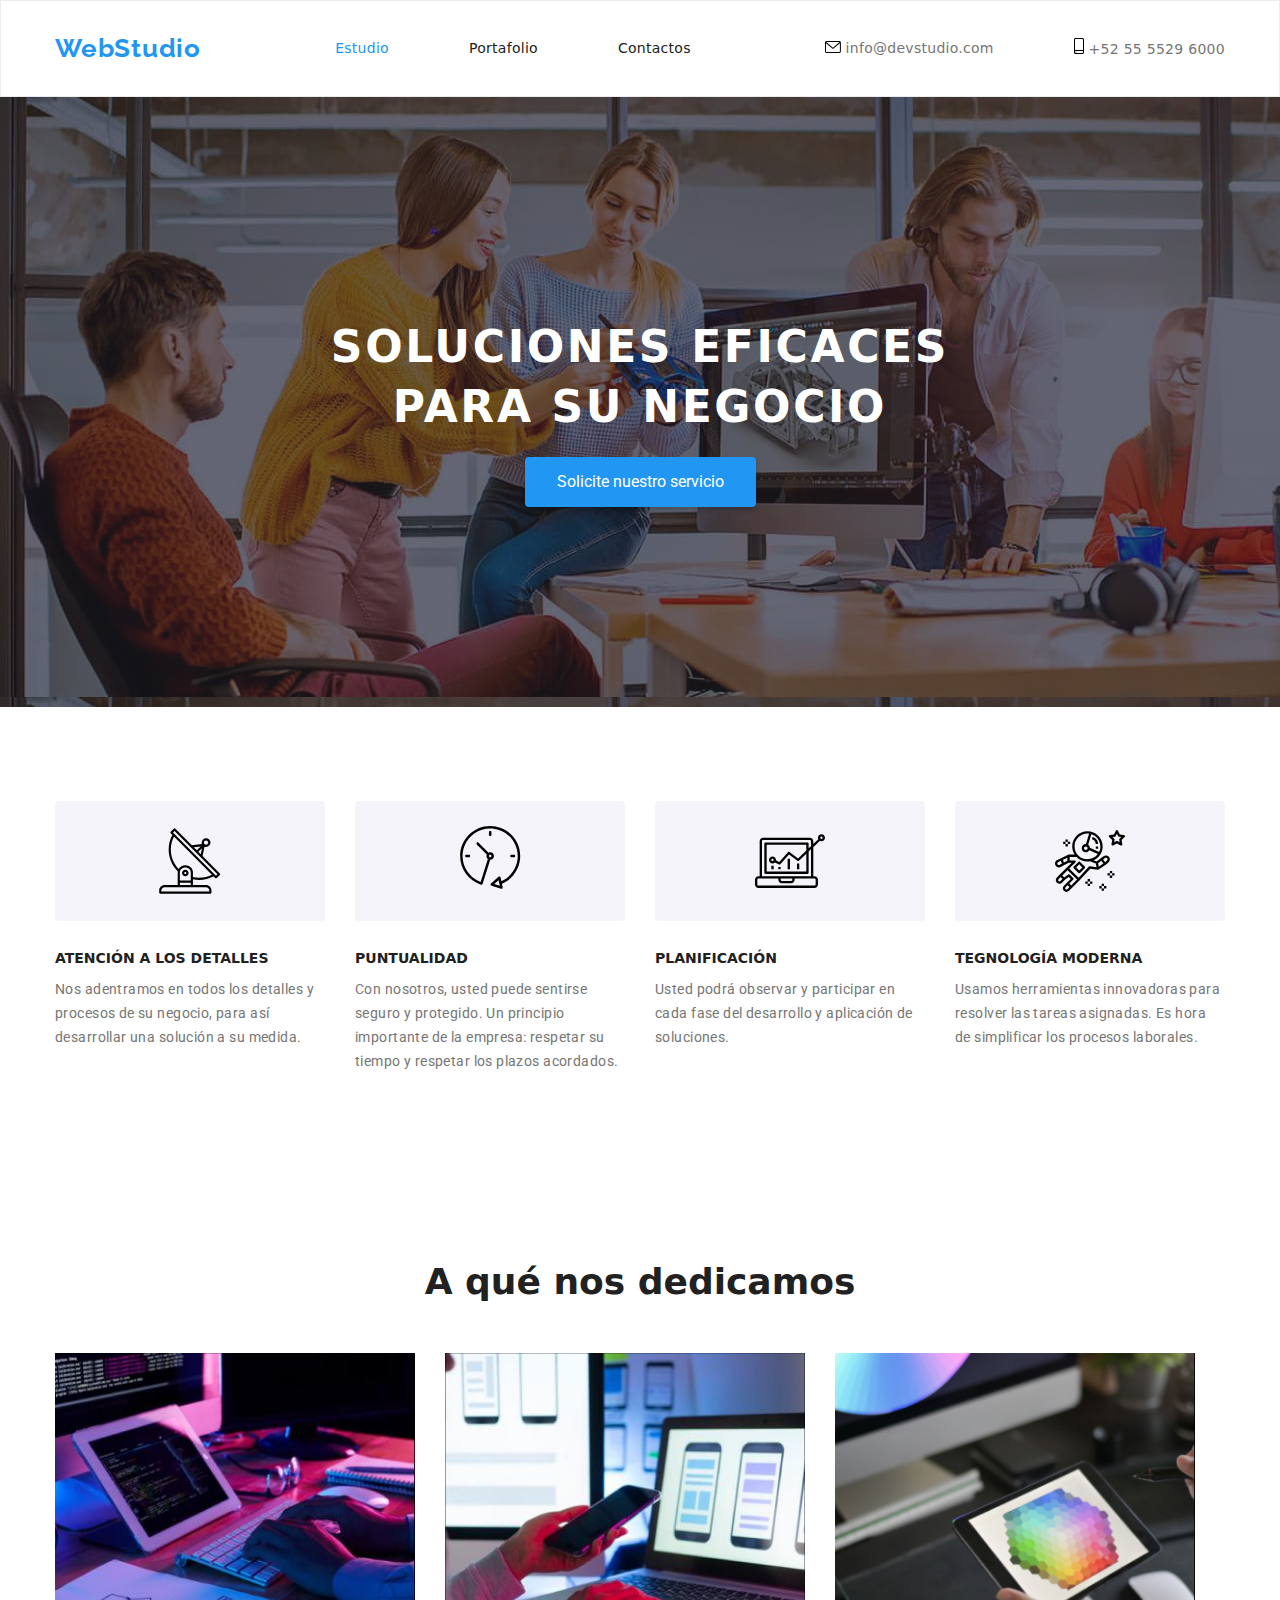
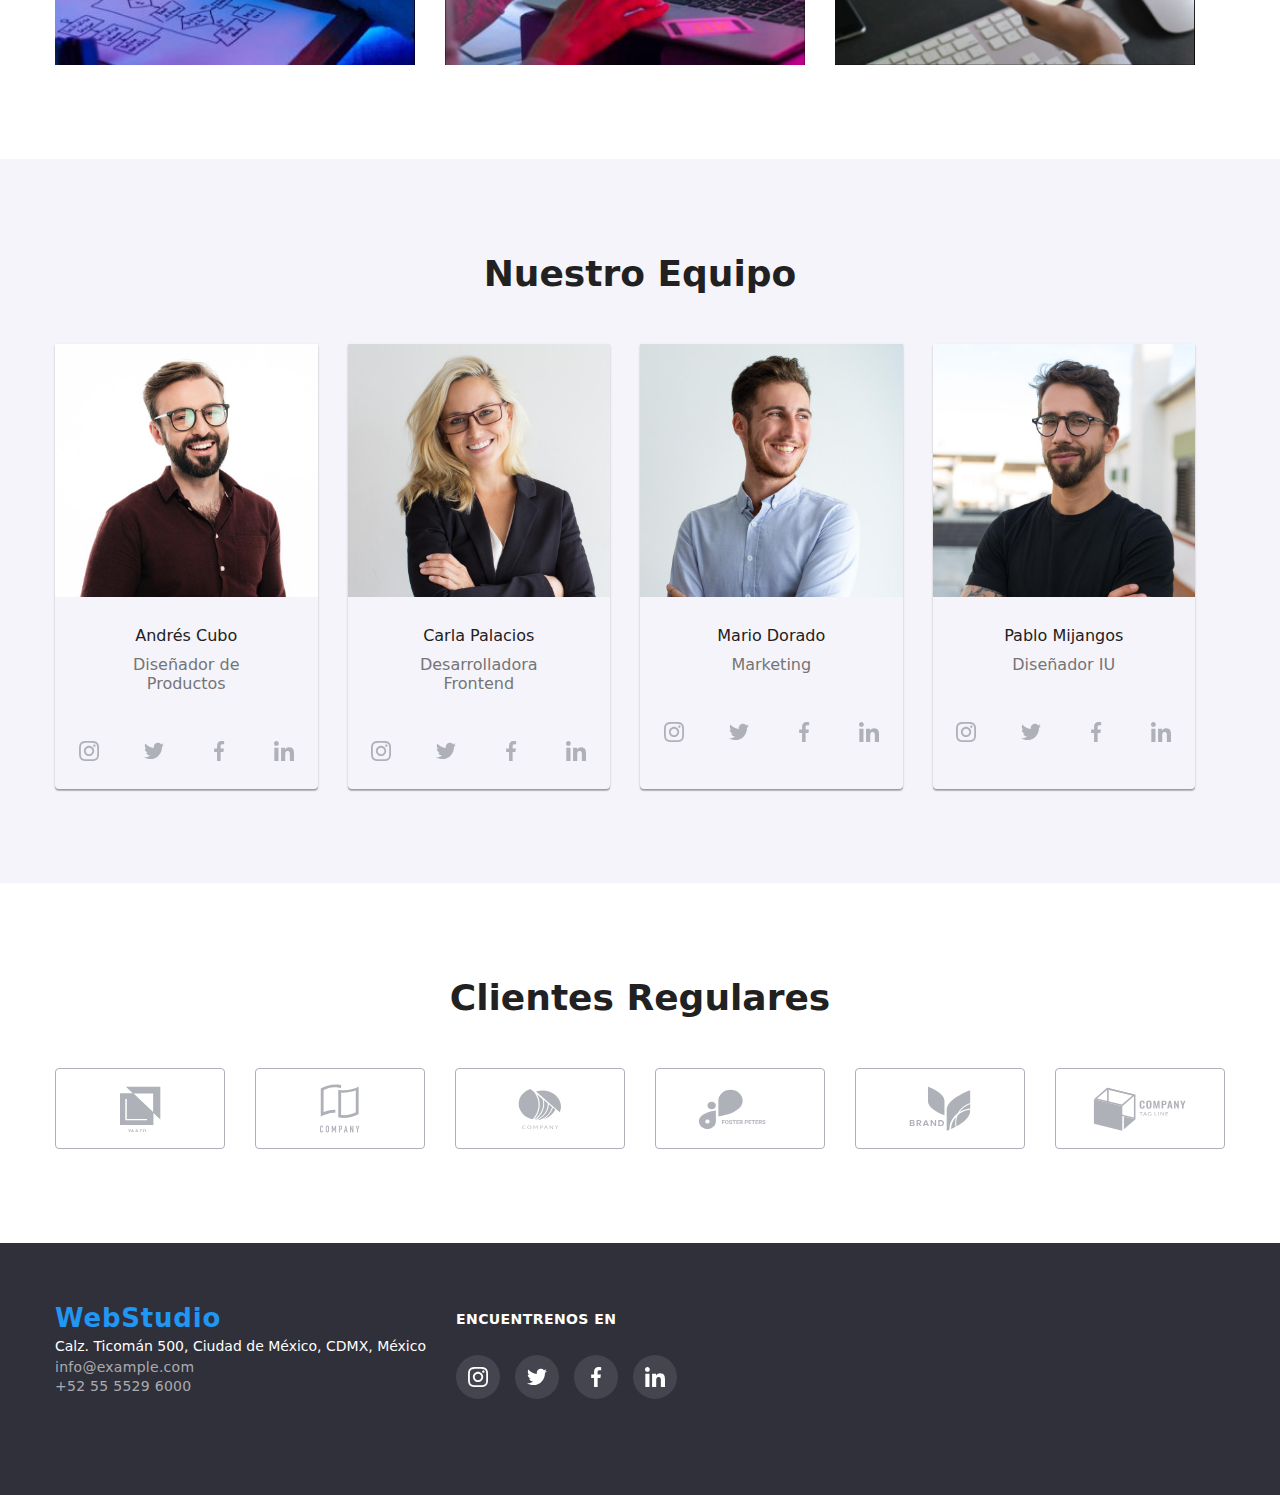
<file: index.html>
<!DOCTYPE html>
<html lang="en">
  <head>
    <meta charset="UTF-8" />
    <meta http-equiv="X-UA-Compatible" content="IE=edge" />
    <meta name="viewport" content="width=device-width, initial-scale=1.0" />
    <title>WebStudio</title>
    <link rel="stylesheet" href="./css/style.css" />
    <link
      href="https://fonts.googleapis.com/css2?family=Roboto:wght@400;500;700;900&display=swap"
      rel="stylesheet"
    />
    <link
      href="https://fonts.googleapis.com/css2?family=Raleway:wght@700&family=Roboto:wght@900&display=swap"
      rel="stylesheet"
    />
    <link rel="stylesheet" href="./css/modern-normalize.css" />
  </head>
  <body>
    <!-- encabezado -->
    <header class="header">
      <div class="container header-container">
        <p><a class="header-title" href="./index.html">WebStudio</a></p>
        <nav>
          <ul class="nav-menu">
            <li><a class="menu-nav current" href="./index.html">Estudio</a></li>
            <li><a class="menu-nav" href="./portafolio.html">Portafolio</a></li>
            <li><a class="menu-nav" href="./index.html">Contactos</a></li>
          </ul>
        </nav>
        <ul class="contact-menu">
          <li>
            <a class="contact" href="mailto:info@devstudio.com">
              <svg Width="16" Height="12">
                <use href="./images/icons.svg#icon-sobre-1"></use>
              </svg>
              info@devstudio.com</a
            >
          </li>
          <li>
            <a class="contact" href="tel:+52-55-5529-6000">
              <svg Width="10" Height="16">
                <use href="./images/icons.svg#icon-telfono-inteligente-1"></use>
              </svg>
              +52 55 5529 6000</a>
          </li>
        </ul>
      </div>
    </header>
    <main>
      <section class="hero">
        <h1 class="title-1">SOLUCIONES EFICACES PARA SU NEGOCIO</h1>
        <button class="title-button-primary" type="button">
          Solicite nuestro servicio
        </button>
      </section>
      <section class="section">
        <div class="container">
          <h2 hidden>Nuestras Ventajas</h2>
        <ul class="feature-list">
          <li class="features-items">
            <a class="features-icon" href="">
              <svg Width="65.32px" Height="70px">
                <use href="./images/icons.svg#icon-antena"></use>
              </svg>
            </a>
            <h3 class="feature-title">ATENCIÓN A LOS DETALLES</h3>
            <p class="info-text">
              Nos adentramos en todos los detalles y procesos de su negocio,
              para así desarrollar una solución a su medida.
            </p>
          </li>
          <li class="feature-items">
            <a class="features-icon" href="">
              <svg Width="70px" Height="70px">
                <use href="./images/icons.svg#icon-reloj-1"></use>
              </svg>
            </a>
            <h3 class="feature-title">PUNTUALIDAD</h3>
            <p class="info-text">
              Con nosotros, usted puede sentirse seguro y protegido. Un
              principio importante de la empresa: respetar su tiempo y respetar
              los plazos acordados.
            </p>
          </li>
          <li class="feature-items">
            <a class="features-icon" href="">
              <svg Width="70px" Height="70px">
                <use href="./images/icons.svg#icon-diagrama"></use>
              </svg>
            </a>
            <h3 class="feature-title">PLANIFICACIÓN</h3>
            <p class="info-text">
              Usted podrá observar y participar en cada fase del desarrollo y
              aplicación de soluciones.
            </p>
          </li>
          <li class="feature-items">
            <a class="features-icon" href="">
              <svg Width="70px" Height="70px">
                <use href="./images/icons.svg#icon-astronauta"></use>
              </svg>
            </a>
            <h3 class="feature-title">TEGNOLOGÍA MODERNA</h3>
            <p class="info-text">
              Usamos herramientas innovadoras para resolver las tareas
              asignadas. Es hora de simplificar los procesos laborales.
            </p>
          </li>
        </ul>
      </div>
      </section>
      <section class="section">
        <div class="container">
          <h2 class="subtitle">A qué nos dedicamos</h2>
          <ul class="what-we-do-list">
            <li class="what-we-do-items">
              <img src="./images/image1.jpg" alt="caja1" width="373" />
            </li>
            <li class="what-we-do-items">
              <img src="./images/image2.jpg" alt="caja2" width="373" />
            </li>
            <li class="what-we-do-items">
              <img src="./images/image3.jpg" alt="caja3" width="373" />
            </li>
          </ul>
        </div>
      </section>
       <section class="section album">
        <div class="container">
          <h2 class="subtitle">Nuestro Equipo</h2>
          <ul class="album-list">
            <li class="album-item"> 
                <img
                  src="./images/image4.jpg"
                  alt="Diseñador de Productos"
                  width="270" />
                <div class="staff">
                  <h3 class="album-title">Andrés Cubo</h3>
                  <p class="album-description">Diseñador de Productos</p>
                </div>
              <ul class="album-social">
                 <li> 
                  <a href="" class="album-icon">
                  <svg class="album-teams" Width="20px" Height="20px">
                    <use href="./images/icons.svg#icon-instagram"></use>
                  </svg>
                </a>
                </li>
                <li> 
                  <a href="" class="album-icon">
                  <svg class="album-teams" Width="20px" Height="20px">
                    <use href="./images/icons.svg#icon-twitter"></use>
                  </svg>
                </a>
                </li>
                <li> 
                  <a href="" class="album-icon">
                  <svg class="album-teams" Width="20px" Height="20px">
                    <use href="./images/icons.svg#icon-facebook"></use>
                  </svg>
                </a>
                </li>
                <li> 
                  <a href="" class="album-icon">
                  <svg class="album-teams" Width="20px" Height="20px">
                    <use href="./images/icons.svg#icon-linkedin"></use>
                  </svg>
                </a>
                </li>
              </ul>     
            </li>
            <li class="album-item">
                <img
                  src="./images/image5.jpg"
                  alt="Desarrolladora Frontend"
                  width="270"/>
                <div class="staff">
                  <h3 class="album-title">Carla Palacios</h3>
                  <p class="album-description">Desarrolladora Frontend</p>
                </div>
                  <ul class="album-social">
                    <li> 
                     <a href="" class="album-icon">
                     <svg class="album-teams" Width="20px" Height="20px">
                       <use href="./images/icons.svg#icon-instagram"></use>
                     </svg>
                   </a>
                   </li>
                   <li> 
                     <a href="" class="album-icon">
                     <svg class="album-teams" Width="20px" Height="20px">
                       <use href="./images/icons.svg#icon-twitter"></use>
                     </svg>
                   </a>
                   </li>
                   <li> 
                     <a href="" class="album-icon">
                     <svg class="album-teams" Width="20px" Height="20px">
                       <use href="./images/icons.svg#icon-facebook"></use>
                     </svg>
                   </a>
                   </li>
                   <li> 
                     <a href="" class="album-icon">
                     <svg class="album-teams" Width="20px" Height="20px">
                       <use href="./images/icons.svg#icon-linkedin"></use>
                     </svg>
                   </a>
                   </li>
                 </ul>
      
            </li>
            <li class="album-item">
              <figure>
                <img src="./images/image6.jpg" alt="Marketing" width="270" />
                <div class="staff">
                  <h3 class="album-title">Mario Dorado</h3>
                  <p class="album-description">Marketing</p>
                </div>
                  <ul class="album-social">
                    <li> 
                     <a href="" class="album-icon">
                     <svg class="album-teams" Width="20px" Height="20px">
                       <use href="./images/icons.svg#icon-instagram"></use>
                     </svg>
                   </a>
                   </li>
                   <li> 
                     <a href="" class="album-icon">
                     <svg class="album-teams" Width="20px" Height="20px">
                       <use href="./images/icons.svg#icon-twitter"></use>
                     </svg>
                   </a>
                   </li>
                   <li> 
                     <a href="" class="album-icon">
                     <svg class="album-teams" Width="20px" Height="20px">
                       <use href="./images/icons.svg#icon-facebook"></use>
                     </svg>
                   </a>
                   </li>
                   <li> 
                     <a href="" class="album-icon">
                     <svg class="album-teams" Width="20px" Height="20px">
                       <use href="./images/icons.svg#icon-linkedin"></use>
                     </svg>
                   </a>
                   </li>
                 </ul>
              
            </li>
            <li class="album-item">
                <img src="./images/image7.jpg" alt="Diseñador IU" width="270" />
                <div class="staff">
                  <h3 class="album-title">Pablo Mijangos</h3>
                  <p class="album-description">Diseñador IU</p>
                </div>
                  <ul class="album-social">
                    <li> 
                     <a href="" class="album-icon">
                     <svg class="album-teams" Width="20px" Height="20px">
                       <use href="./images/icons.svg#icon-instagram"></use>
                     </svg>
                   </a>
                   </li>
                   <li> 
                     <a href="" class="album-icon">
                     <svg class="album-teams" Width="20px" Height="20px">
                       <use href="./images/icons.svg#icon-twitter"></use>
                     </svg>
                   </a>
                   </li>
                   <li> 
                     <a href="" class="album-icon">
                     <svg class="album-teams" Width="20px" Height="20px">
                       <use href="./images/icons.svg#icon-facebook"></use>
                     </svg>
                   </a>
                   </li>
                   <li> 
                     <a href="" class="album-icon">
                     <svg class="album-teams" Width="20px" Height="20px">
                       <use href="./images/icons.svg#icon-linkedin"></use>
                     </svg>
                   </a>
                   </li>
                 </ul>
            </li>
          </ul>
        </div>
       </section>
      <section class="section">
        <div class="container">
        <h2 class="subtitle">Clientes Regulares</h2>
        <ul class="clients-list">
        <li>
          <a href="" class="clients-icon">
          <svg Width="41px" Height="46.7px">
            <use href="./images/icons.svg#yaco"></use>
          </svg>
        </a>
        </li>
        <li>
          <a href="" class="clients-icon">
          <svg Width="40px" Height="52px">
            <use href="./images/icons.svg#union"></use>
          </svg>
        </a>
        </li>
        <li>
          <a href="" class="clients-icon">
          <svg Width="43.46px" Height="41.18px">
            <use href="./images/icons.svg#union1"></use>
          </svg>
        </a>
        </li>
        <li>
          <a href="" class="clients-icon">
          <svg Width="84.44px" Height="40.62px">
            <use href="./images/icons.svg#foster"></use>
          </svg>
        </a>
        </li>
       <li>
          <a href="" class="clients-icon">
        <svg Width="62.54px" Height="45.43px">
          <use href="./images/icons.svg#brand"></use>
        </svg>
      </a>
       </li> 
        <li>
          <a href="" class="clients-icon">
          <svg Width="93.79px" Height="43.93px">
            <use href="./images/icons.svg#tagline"></use>
          </svg>
        </a>
        </li>
        </ul>
      </div>
      </section>
    </main>
    <footer class="footbar">
      <div class="container footer-flex">
        <div>
        <p><a class="logo-footer link" href="">WebStudio</a></p>        
        <address class="address">
          <a class="location" href="#">Calz. Ticomán 500, Ciudad de México, CDMX, México</a>
        </address>
        <ul>
          <li>
            <a class="contact" href="info@example.com">info@example.com</a>
          </li>
          <li>
            <a class="contact" href="+52-55-5529-6000">+52 55 5529 6000</a>
          </li>
        </ul>
      </div>
      <div>
        <h2 class="aside-title">ENCUENTRENOS EN</h2>
        <ul class="aside-list">
          <li>
            <a href="" class="aside"> 
              <svg Width="20px" Height="20px" class="aside-icon">
                <use href="./images/icons.svg#icon-instagram"></use>
              </svg>
            </a>
          </li>
          <li>
            <a href="" class="aside"> 
              <svg Width="20px" Height="20px" class="aside-icon">
                <use href="./images/icons.svg#icon-twitter"></use>
              </svg>
            </a>
          </li>
          <li>
            <a href="" class="aside">  
              <svg Width="20px" Height="20px" class="aside-icon">
                <use href="./images/icons.svg#icon-facebook"></use>
              </svg>
            </a>
          </li>
          <li>
            <a href="" class="aside"> 
              <svg Width="20px" Height="20px" class="aside-icon">
                <use href="./images/icons.svg#icon-linkedin"></use>
              </svg>
            </a>
          </li>
        </ul>
      </div>
      </div>
    </footer>
  </body>
</html>
</file>
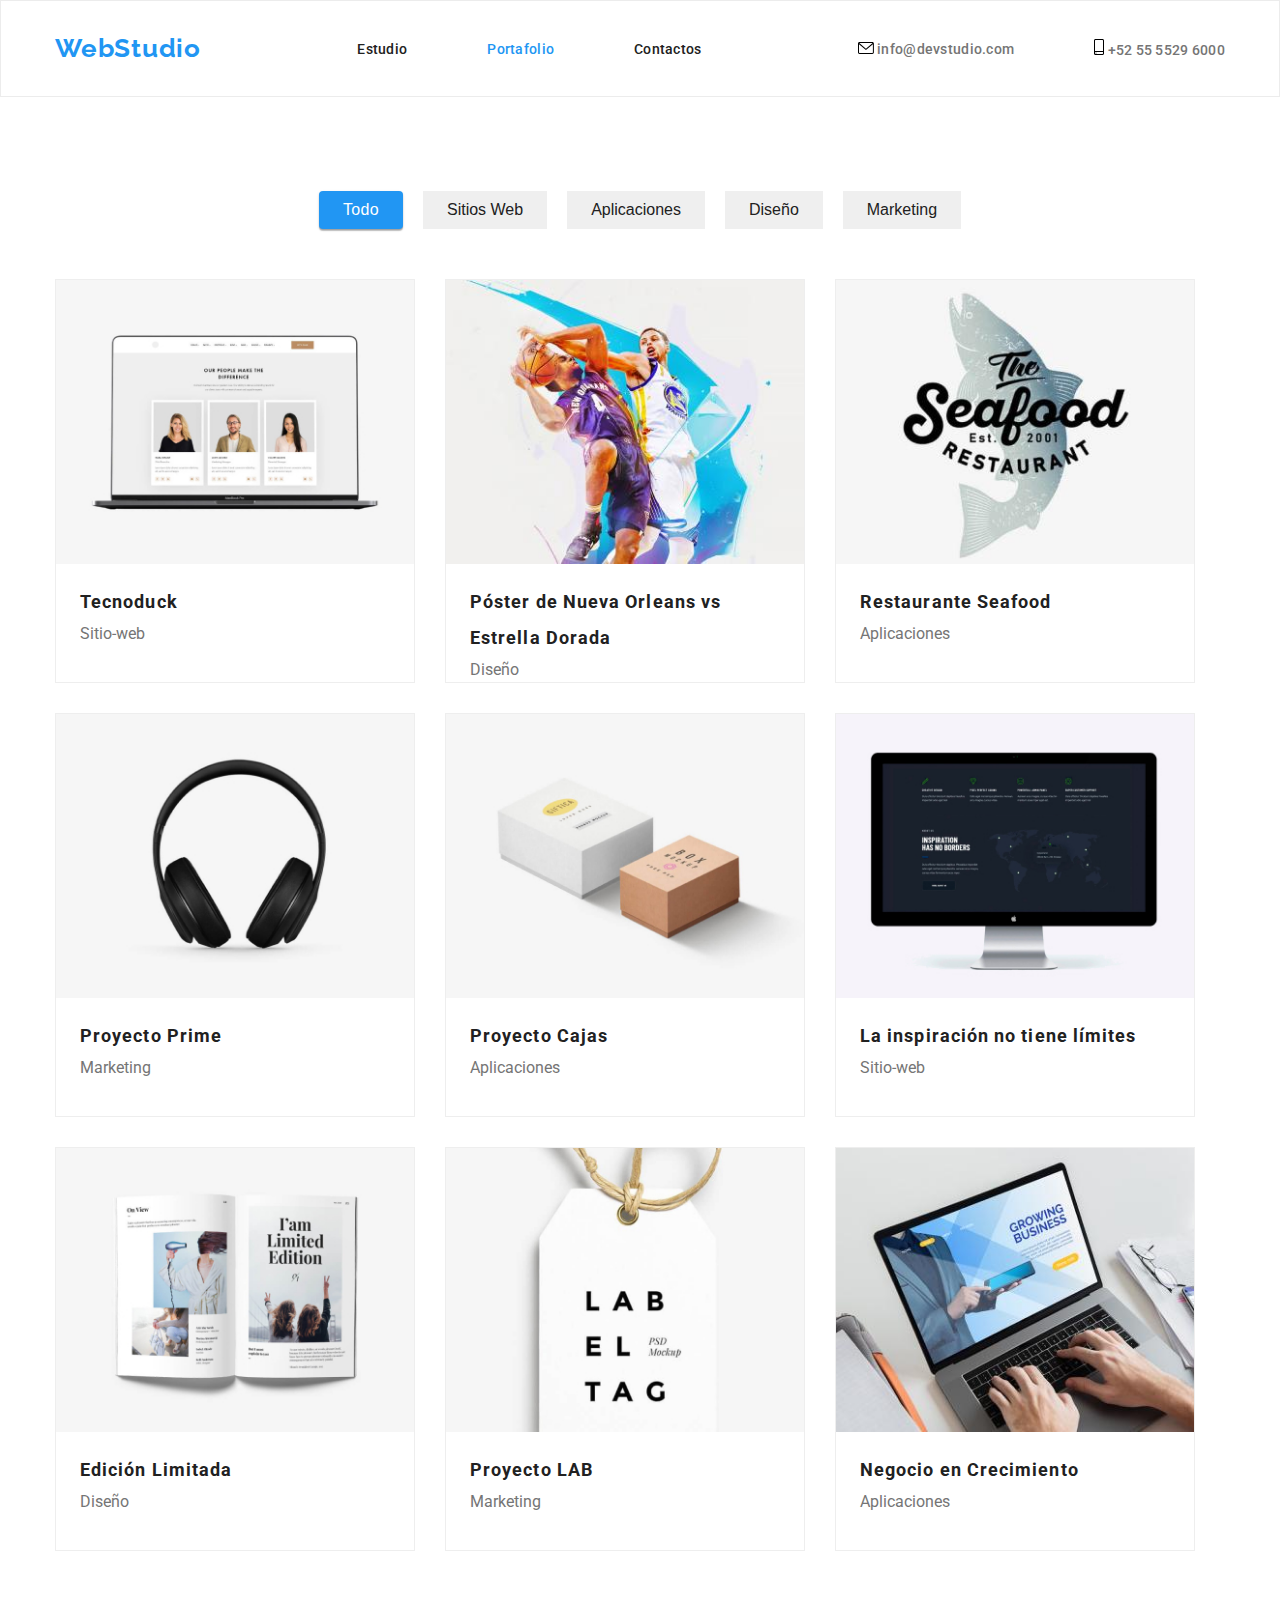
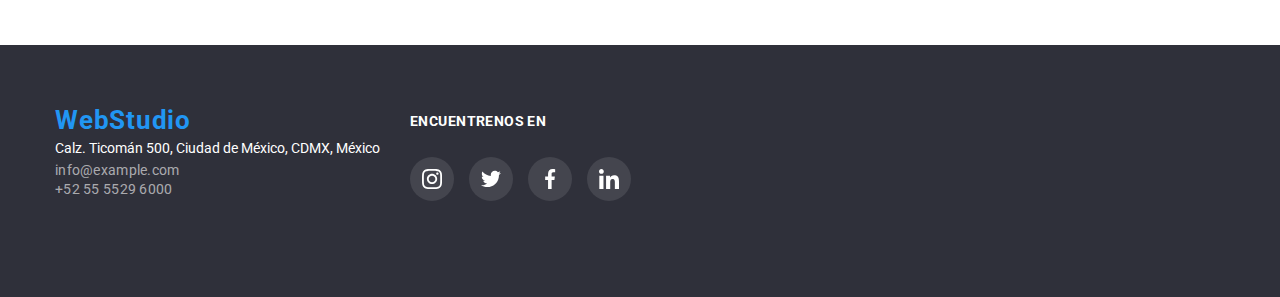
<file: portafolio.html>
<!DOCTYPE html>
<html lang="en">
<head>
    <meta charset="UTF-8">
    <meta http-equiv="X-UA-Compatible" content="IE=edge">
    <meta name="viewport" content="width=device-width, initial-scale=1.0">
    <title>Portafolio</title>
    <link rel="stylesheet" href="./css/style.css">
    <link href="https://fonts.googleapis.com/css2?family=Roboto:wght@400;500;700;900&display=swap" rel="stylesheet">
    <link href="https://fonts.googleapis.com/css2?family=Raleway:wght@700&family=Roboto:wght@900&display=swap" rel="stylesheet">
</head>
<body>
    <!-- portafolio -->
    <header class="header">
        <div class="container header-container">
            <p><a class="header-title" href="index.html">WebStudio</a></p>
            <nav>
                <ul class="nav-menu">    
                    <li><a class="menu-nav" href="./index.html">Estudio</a></li>
                    <li><a class="menu-nav current" href="portafolio.html">Portafolio</a></li>
                    <li><a class="menu-nav" href="./index.html">Contactos</a></li>
                </ul>
            </nav>
            <ul class="contact-menu">
                <li>
                    <a class="contact" href="mailto:info@devstudio.com">
                      <svg Width="16" Height="12">
                        <use href="./images/icons.svg#icon-sobre-1"></use>
                      </svg>
                      info@devstudio.com</a
                    >
                  </li>
                  <li>
                    <a class="contact" href="tel:+52-55-5529-6000">
                      <svg Width="10" Height="16">
                        <use href="./images/icons.svg#icon-telfono-inteligente-1"></use>
                      </svg>
                      +52 55 5529 6000</a>
                  </li>
            </ul>  
        </div>
    </header>
    <main>
        <section class="portafolio section">
            <div class="container">
        <ul class="button-list">
            <li><button class="buttons current" type="button">Todo</button></li>
            <li><button class="filter" type="button">Sitios Web</button></li>
            <li><button class="filter" type="button">Aplicaciones</button></li>
            <li><button class="filter" type="button">Diseño</button></li>
            <li><button class="filter" type="button">Marketing</button></li>
        </ul>
<!-- proyecto 1 -->
            <ul class="portafolio-list">
                <li class="portafolio-item">
                    <img src="./images/image8.jpg" alt="laptop" width="370">
                    <div class="portafolio-staff">
                    <h3 class="portafolio-title">Tecnoduck</h3>
                    <p class="portafolio-description">Sitio-web</p>
                    </div>
                </li>
                <li class="portafolio-item">
                    <img src="./images/image9.jpg" alt="poster" width="370">
                    <div class="portafolio-staff">
                    <h3 class="portafolio-title">Póster de Nueva Orleans vs Estrella Dorada</h3>
                    <p class="portafolio-description">Diseño</p>
                    </div>
                </li>
                <li class="portafolio-item">
                    <img src="./images/image10.jpg" alt="logo de restaurante" width="370">
                    <div class="portafolio-staff">
                    <h3 class="portafolio-title">Restaurante Seafood</h3>
                    <p class="portafolio-description">Aplicaciones</p>
                    </div>
                </li>
                <li class="portafolio-item">
                    <img src="./images/image11.jpg" alt="Audifonos" width="370">
                    <div class="portafolio-staff">
                    <h3 class="portafolio-title">Proyecto Prime</h3>
                    <p class="portafolio-description">Marketing</p>
                </div>
                </li>
                <li class="portafolio-item">
                    <img src="./images/image12.jpg" alt="poryecto-cajas" width="370">
                    <div class="portafolio-staff">
                    <h3 class="portafolio-title">Proyecto Cajas</h3>
                    <p class="portafolio-description">Aplicaciones</p>
                    </div>
                </li> 
                <li class="portafolio-item">
                    <img src="./images/image13.jpg" alt="monitor" width="370">
                    <div class="portafolio-staff">
                    <h3 class="portafolio-title">La inspiración no tiene límites</h3>
                    <p class="portafolio-description">Sitio-web</p>
                    </div>
                </li>
                <li class="portafolio-item">
                    <img src="./images/image14.jpg" alt="Revista" width="370">
                    <div class="portafolio-staff">
                    <h3 class="portafolio-title">Edición Limitada</h3>
                    <p class="portafolio-description">Diseño</p>
                    </div>
                </li>    
                <li class="portafolio-item">
                    <img src="./images/image15.jpg" alt="Etiqueta" width="370">
                    <div class="portafolio-staff">
                    <h3 class="portafolio-title">Proyecto LAB</h3>
                    <p class="portafolio-description">Marketing</p>
                    </div>
                </li>    
                <li class="portafolio-item">    
                    <img src="./images/imagen16.jpg" alt="laptop" width="370">
                    <div class="portafolio-staff">
                    <h3 class="portafolio-title">Negocio en Crecimiento</h3>
                    <p class="portafolio-description">Aplicaciones</p>
                    </div>
                </li>
            </ul>
        </div>
    </section>
    </main>
    <footer class="footbar">
        <div class="container footer-flex">
          <div>
          <p><a class="logo-footer link" href="">WebStudio</a></p>        
          <address class="address">
            <a class="location" href="#">Calz. Ticomán 500, Ciudad de México, CDMX, México</a>
          </address>
          <ul>
            <li>
              <a class="contact" href="info@example.com">info@example.com</a>
            </li>
            <li>
              <a class="contact" href="+52-55-5529-6000">+52 55 5529 6000</a>
            </li>
          </ul>
        </div>
        <div>
          <h2 class="aside-title">ENCUENTRENOS EN</h2>
          <ul class="aside-list">
            <li>
              <a href="" class="aside"> 
                <svg Width="20px" Height="20px" class="aside-icon">
                  <use href="./images/icons.svg#icon-instagram"></use>
                </svg>
              </a>
            </li>
            <li>
              <a href="" class="aside"> 
                <svg Width="20px" Height="20px" class="aside-icon">
                  <use href="./images/icons.svg#icon-twitter"></use>
                </svg>
              </a>
            </li>
            <li>
              <a href="" class="aside">  
                <svg Width="20px" Height="20px" class="aside-icon">
                  <use href="./images/icons.svg#icon-facebook"></use>
                </svg>
              </a>
            </li>
            <li>
              <a href="" class="aside"> 
                <svg Width="20px" Height="20px" class="aside-icon">
                  <use href="./images/icons.svg#icon-linkedin"></use>
                </svg>
              </a>
            </li>
          </ul>
        </div>
        </div>
      </footer>
</body>
</html>
</file>
<file: css/style.css>
/*Encabezado*/

:root {
  --container-padding: calc((100% - 1200px) / 2);
  --primary-black-color: #212121;
  --primary-white-color: #ffffff;
  --primary-text-color: #757575;

  --background-dark-color: #2f303a;
  --background-gray-color: #f5f4fa;
  --background-gray2-color: #afb1b8;
  --accent-color: #2196f3;
}

* {
  box-sizing: border-box;
  margin: 0;
  padding: 0;
}

body {
  font-family: 'Roboto', 'Raleway', sans-serif;
  color: var(--primary-black-color);
}
a {
  text-decoration: none;
}

li {
  list-style: none;
}

a {
  text-decoration: none;
}

.header-title {
  font-family: 'Raleway';
  font-style: normal;
  font-weight: 700;
  font-size: 26px;
  line-height: 31px;
  text-align: right;
  letter-spacing: 0.03em;
  color: var(--accent-color);
}

.container {
  width: 1200px;
  padding-left: 15px;
  padding-right: 15px;
  margin: 0 auto;
}
.section {
  padding-top: 94px;
  padding-bottom: 94px;
}

.subtitle {
  font-style: normal;
  font-weight: 700;
  font-size: 36px;
  line-height: 1.16;
  text-align: center;
  /* letter-spacing: 0.03em; */
  color: var(--primary-black-color);
  margin-bottom: 50px;
}

.header-container {
  display: flex;
  align-items: center;
  justify-content: space-between;
  gap: 100px;
  padding-top: 32px;
  padding-bottom: 32px;
}
.nav-menu {
  display: flex;
  align-items: center;
  gap: 80px;
}
.contact-menu {
  display: flex;
  align-items: center;
  gap: 80px;
}
.contact {
  font-style: normal;
  font-weight: 500;
  font-size: 14px;
  line-height: 16px;
  letter-spacing: 0.02em;

  color: var(--primary-text-color);
}
.menu-nav {
  font-style: normal;
  font-weight: 500;
  font-size: 14px;
  line-height: 16px;
  letter-spacing: 0.02em;

  color: var(--primary-black-color);
}
.current {
  font-style: normal;
  font-weight: 500;
  font-size: 14px;
  line-height: 16px;
  letter-spacing: 0.02em;

  color: var(--accent-color);
}

.nav-menu .menu-nav:hover,
.nav-menu .menu-nav:focus,
.contact-menu .contact:hover,
.contact-menu .contact:focus {
  color: var(--accent-color);
  fill: var(--accent-color);
}

/* Seccion Principal */
.header {
  border: 1px solid #ececec;
}

.hero {
  background: linear-gradient(
      0deg,
      rgba(47, 48, 58, 0.4),
      rgba(47, 48, 58, 0.4)
    ),
    url(../images/imagen-de-fondo.jpg);
  /* background-color: var(--background-dark-color); */
  padding: 200px var(--container-padding);
  text-align: center;
}

.title-1 {
  font-style: normal;
  font-weight: 900;
  font-size: 44px;
  line-height: 60px;
  text-align: center;
  letter-spacing: 0.06em;
  text-transform: uppercase;
  color: var(--primary-white-color);
  margin: 20px auto;
  width: 696px;
  /* box-sizing: border-box; */
}

.title-button-primary {
  font-family: 'roboto';
  font-style: normal;
  font-weight: 700px;
  font-size: 16px;
  line-height: 30px;
  align-items: center;
  text-align: center;
  color: var(--primary-white-color);
  background: var(--accent-color);
  padding: 10px 32px;
  border: none;
  box-shadow: 0px 4px 4px rgba(0, 0, 0, 0.15);
  border-radius: 4px;
}

.feature-list {
  display: flex;
  gap: 30px;
}

.feature-items {
  flex-basis: calc((100% - 120px / 4));
}

.feature-title {
  font-style: normal;
  font-weight: 700;
  font-size: 14px;
  line-height: 1.14;
  /* letter-spacing: 0.03em; */
  /* text-transform: uppercase; */
  color: var(----primary-black-color);
  margin-bottom: 10px;
}

.info-text {
  font-family: 'Roboto';
  font-style: normal;
  font-weight: 400;
  font-size: 14px;
  line-height: 24px;

  letter-spacing: 0.03em;

  color: var(--primary-text-color);
}
.features-icon {
  display: flex;
  align-items: center;
  justify-content: center;
  width: 270px;
  height: 120px;
  background: var(--background-gray-color);
  border-radius: 4px;
  margin-bottom: 30px;
}

/* Seccion 2 */

.what-we-do-list {
  display: flex;
  gap: 30px;
}
.what-we-do-items {
  flex-basis: calc((100% - 90px) / 3);
}

/* Seccion Album */

img {
  /* width: 100%; */
  display: block;
  max-width: 100%;
  height: auto;
}

.album {
  background: #f5f4fa;
}
.album-social {
  display: flex;
  align-items: center;
  justify-content: center;
  gap: 30px;
  margin-bottom: 20px;
}
.album-icon {
  fill: var(--background-gray2-color);
  display: flex;
  align-items: center;
  justify-content: center;
  width: 35px;
  height: 35px;
  border-radius: 25px;
}
.album-icon:hover {
  background-color: var(--accent-color);
}
.album-icon:hover .album-teams {
  fill: var(--primary-white-color);
}

.album-list {
  display: flex;
  gap: 30px;
}
.album-item {
  flex-basis: calc((100% - 120px) / 4);
  box-shadow: 0px 1px 3px rgba(0, 0, 0, 0.12), 0px 1px 1px rgba(0, 0, 0, 0.14),
    0px 2px 1px rgba(0, 0, 0, 0.2);
  border-radius: 0px 0px 4px 4px;
}

.staff {
  padding: 30px 45px;
}

.album-title {
  font-style: normal;
  font-weight: 500;
  font-size: 16px;
  line-height: 1.18;
  color: var(----primary-black-color);
  text-align: center;
  margin-bottom: 10px;
}

.album-description {
  font-style: normal;
  font-weight: 400;
  font-size: 16px;
  line-height: 1.18;
  color: var(--primary-text-color);
  text-align: center;
  margin-bottom: 10px;
}

.button-container:hover {
  box-sizing: border-box;
  background: var(--accent-color);
  border: 1px solid #000000;
  box-shadow: 0px 4px 4px rgba(0, 0, 0, 0.15);
  border-radius: 4px;
  cursor: pointer;
}
/* Seccion Clientes */
.clients-list {
  display: flex;
  align-items: center;
  justify-content: space-between;
}
.clients-icon {
  display: flex;
  align-items: center;
  justify-content: center;
  width: 170px;
  height: 81px;
  border: 1px solid #afb1b8;
  border-radius: 4px;
  fill: var(--background-gray2-color);
}
.clients-icon:hover {
  fill: var(--accent-color);
  border-color: var(--accent-color);
}
/* Seccion footer */
.footer-flex {
  display: flex;
  gap: 30px;
}
.footbar {
  background-color: var(--background-dark-color);
  padding: 60px 0px;
  height: 252px;
}
.footbar .logo-footer {
  font-style: normal;
  font-weight: 700;
  font-size: 26px;
  line-height: 31px;
  letter-spacing: 0.03em;

  color: var(--accent-color);
}
.footbar .location {
  font-style: normal;
  font-weight: 400;
  font-size: 14px;
  line-height: 24px;
  /* letter-spacing: 0.03em; */
  color: var(--primary-white-color);
}
.footbar .contact {
  font-style: normal;
  font-weight: 400;
  font-size: 14px;
  line-height: 1.71px;
  color: rgba(255, 255, 255, 0.6);
}

.address .contact:hover,
.address .contact:focus {
  color: var(--accent-color);
}
.aside-title {
  font-style: normal;
  font-weight: 700;
  font-size: 14px;
  line-height: 32px;
  letter-spacing: 0.03em;
  text-transform: uppercase;
  color: var(--primary-white-color);
  margin-bottom: 20px;
}
.aside-list {
  display: flex;
  gap: 15px;
}
.aside {
  display: flex;
  align-items: center;
  justify-content: center;
  width: 44px;
  height: 44px;
  border-radius: 25px;
  background: rgba(255, 255, 255, 0.1);
}
.aside-icon {
  fill: var(--primary-white-color);
}
.aside:hover {
  background-color: var(--accent-color);
}
/* Seccion Portafolio */

.button-list {
  display: flex;
  align-items: center;
  justify-content: center;
  gap: 20px;
  margin-bottom: 50px;
}
.buttons {
  font-style: normal;
  font-weight: 500;
  font-size: 16px;
  line-height: 1.6;
  text-align: center;
  color: var(--primary-white-color);
  padding: 6px 24px;
  border: none;
  cursor: pointer;
}

.button {
  font-style: normal;
  font-weight: 500;
  font-size: 16px;
  line-height: 1.6;
  text-align: center;
  color: var(--primary-text-color);
}

.filter {
  font-style: normal;
  font-weight: 500;
  font-size: 16px;
  line-height: 1.6;
  text-align: center;
  color: var(----primary-black-color);
  padding: 6px 24px;
  border: none;
  cursor: pointer;
}

.filter:focus,
.filter:hover {
  background-color: var(--accent-color);
  box-shadow: 0px 3px 1px rgba(0, 0, 0, 0.1), 0px 1px 2px rgba(0, 0, 0, 0.08),
    0px 2px 2px rgba(0, 0, 0, 0.12);
  border-radius: 4px;
}

.portafolio-list {
  display: flex;
  flex-wrap: wrap;
  gap: 30px;
}

.portafolio-item {
  box-sizing: border-box;
  width: 370px;
  height: 404px;
  flex-basis: calc((100% - 90px) / 3);
  background: #ffffff;
  border: 1px solid #eeeeee;


}
.portafolio:hover {
  box-shadow: 0px 1px 1px rgba(0, 0, 0, 0.12), 0px 4px 4px rgba(0, 0, 0, 0.06),
  1px 4px 6px rgba(0, 0, 0, 0.16);

}

.portafolio-staff {
  padding: 20px 24px;
}
.portafolio .current {
  font-weight: 500;
  font-size: 16px;
  line-height: 1.6;
  color: var(--primary-white-color);

  background: var(--accent-color);

  box-shadow: 0px 1px 3px rgba(0, 0, 0, 0.12), 0px 1px 1px rgba(0, 0, 0, 0.14),
    0px 2px 1px rgba(0, 0, 0, 0.2);
  border-radius: 4px;
}

.portafolio .button {
  font-style: normal;
  font-weight: 500;
  font-size: 16px;
  line-height: 1.6;
  color: var(--primary-black-color);

  background: #ffffff;
  /* material shadow v1 */
}

.portafolio .portafolio-title {
  /* position: absolute; */
  font-style: normal;
  font-weight: 700;
  font-size: 18px;
  line-height: 36px;
  letter-spacing: 0.06em;
  color: var(--primary-black-color);
}
.portafolio .portafolio-description {
  font-style: normal;
  font-weight: 400;
  font-size: 16px;
  line-height: 1.8;
  color: var(--primary-text-color);
}
</file>
